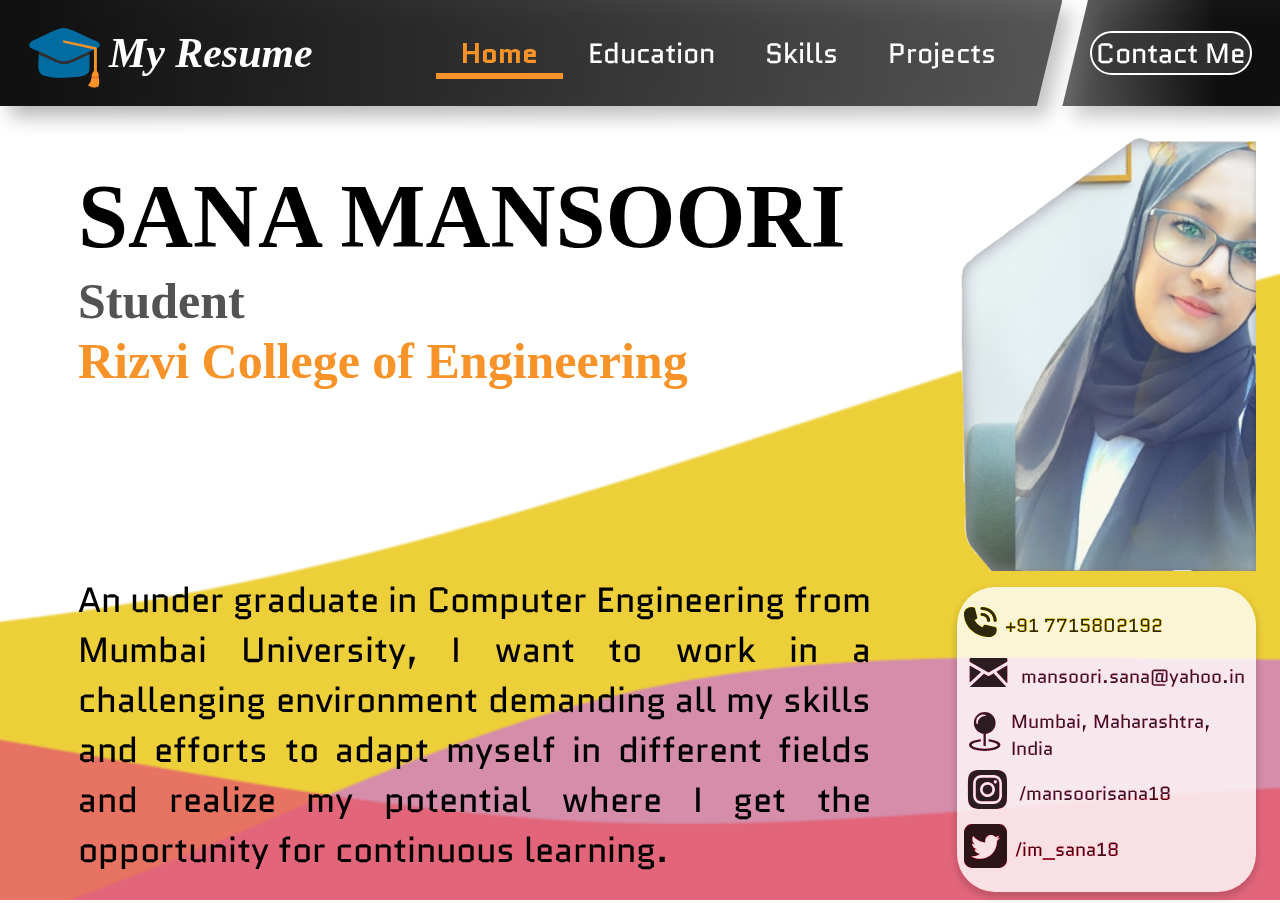
<file: index.html>
<!DOCTYPE html>
<html lang="en">
<head>
    <meta charset="UTF-8">
    <meta name="viewport" content="width=device-width, initial-scale=1.0">
    <title>My Resume</title>
    <link href="https://fonts.googleapis.com/css2?family=Quantico&display=swap" rel="stylesheet">
    <link rel="stylesheet" href="./css/css1.css">
</head>
<body>
    <header>
        <div class="nav-wrap">
            <div class="navbar">
                <div class="logo">
                    <img src="./images/Logo.svg" alt="">
                    <h1>My Resume</h1>
                </div>
                <nav>
                    <ul>
                        <li><a href="index.html" class="current">Home</a></li>
                        <li><a href="education.html">Education</a></li>
                        <li><a href="skills.html">Skills</a></li>
                        <li><a href="projects.html">Projects</a></li>
                    </ul>
                </nav>
            </div>
        </div>
        <div class="contact-wrap">
            <div class="contact-me">
                <p>Contact Me</p>
                <img class="ham-burger" src="./images/menu icon.png" alt="">
            </div>
        </div>        
    </header>
    <main>
        <nav>
            <ul class="">
                <li><a href="index.html" class="current">Home</a></li>
                <li><a href="education.html">Education</a></li>
                <li><a href="skills.html">Skills</a></li>
                <li><a href="projects.html">Projects</a></li>
            </ul>
        </nav>
        <div class="name">
            <h1>SANA MANSOORI</h1>
            <h3>Student</h3>
            <h2>Rizvi College of Engineering</h2>
        </div>
        <div class="pic">
            <img src="./images/Profile Pic.png" alt="My image">
        </div>
        <div class="about">
            <p>An under graduate in Computer Engineering from Mumbai University, I want to work in a challenging environment demanding all my skills and efforts to adapt myself in different fields and realize my potential where I get the opportunity for continuous learning.</p>
        </div>
        <div class="contact">
            <table>
                <tr>
                    <td><img src="./images/Phone.svg" alt=""></td>
                    <td>+91 7715802192</td>
                </tr>
                <tr>
                    <td><img src="./images/Mail.svg" alt=""></td>
                    <td>mansoori.sana@yahoo.in</td>
                </tr>
                <tr>
                    <td><img src="./images/Address.svg" alt=""></td>
                    <td>Mumbai, Maharashtra, India</td>
                </tr>
                <tr>
                    <td><img src="./images/Instagram.svg" alt=""></td>
                    <td>/mansoorisana18</td>
                </tr>
                <tr>
                    <td><img src="./images/Twitter.svg" alt=""></td>
                    <td>/im_sana18</td>
                </tr>
            </table>
        </div>
    </main> 
    <script src="./js/main.js"></script>
</body>
</html>
</file>
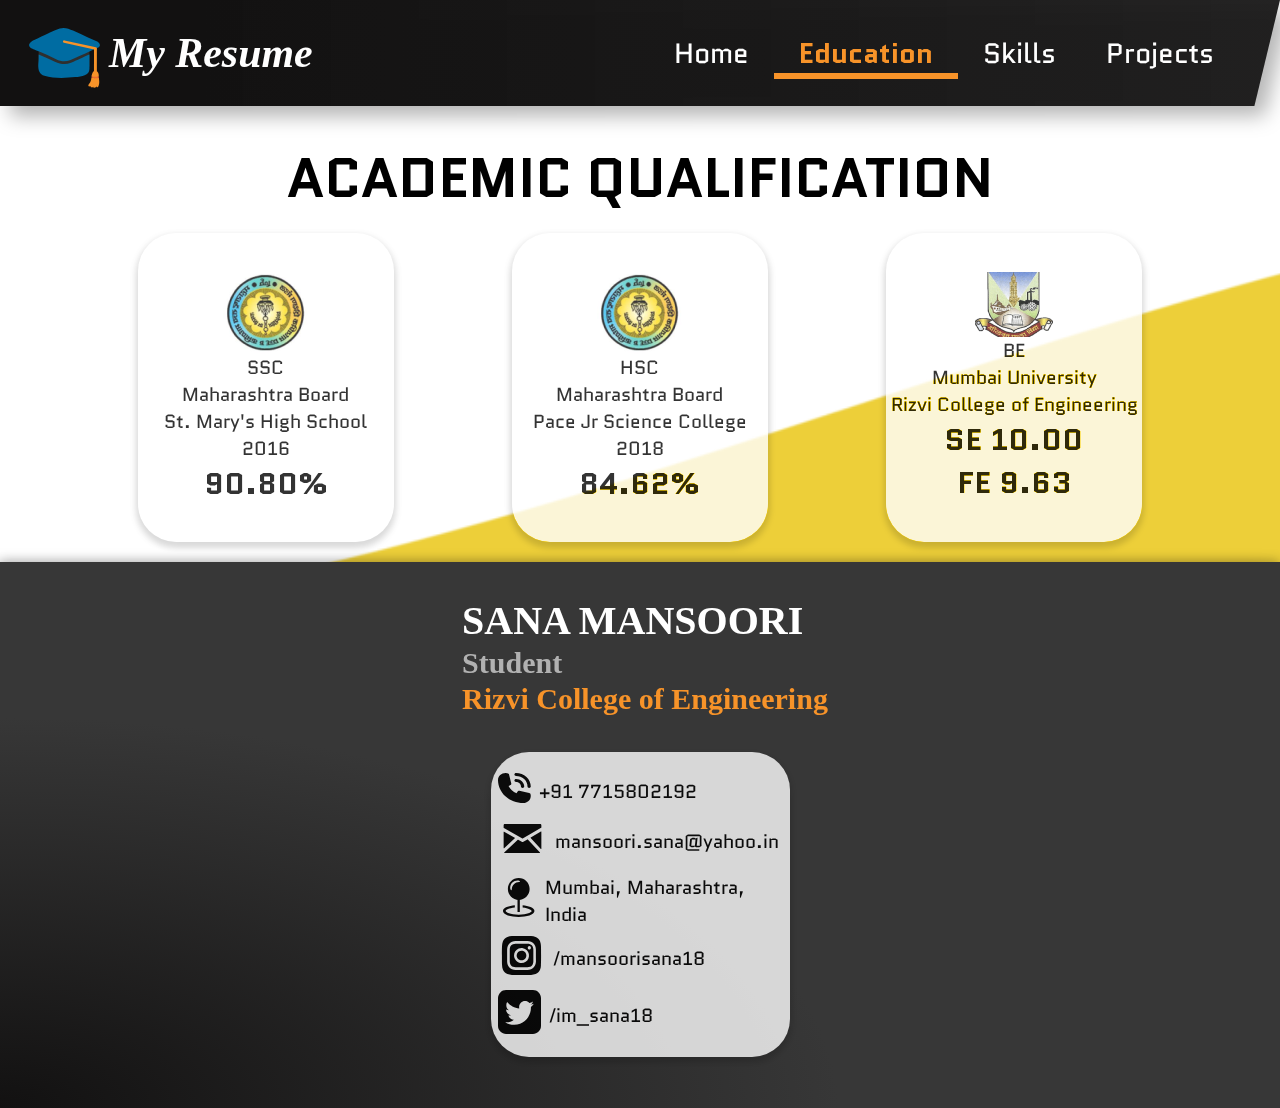
<file: education.html>
<!DOCTYPE html>
<html lang="en">
<head>
    <meta charset="UTF-8">
    <meta name="viewport" content="width=device-width, initial-scale=1.0">
    <title>Education</title>
    <link href="https://fonts.googleapis.com/css2?family=Quantico&display=swap" rel="stylesheet">
    <link rel="stylesheet" href="./css/css2.css">
</head>
<body>
    <header>
        <div class="nav-wrap">
            <div class="navbar">
                <div class="logo">
                    <img src="./images/Logo.svg" alt="">
                    <h1>My Resume</h1>
                </div>
                <div class="nav">
                    <nav>
                        <ul>
                            <li><a href="index.html">Home</a></li>
                            <li><a href="education.html" class="current">Education</a></li>
                            <li><a href="skills.html">Skills</a></li>
                            <li><a href="projects.html">Projects</a></li>
                        </ul>
                    </nav>
                </div>                    
            </div>
        </div>
        <div class="contact-wrap">
           <div class="contact-me">
                <img class="ham-burger" src="./images/menu icon.png" alt="">
            </div>
        </div>
    </header>  
    <main>
        <nav>
            <ul class="">
                <li><a href="index.html">Home</a></li>
                <li><a href="education.html" class="current">Education</a></li>
                <li><a href="skills.html">Skills</a></li>
                <li><a href="projects.html">Projects</a></li>
            </ul>
        </nav>
        <div class="wrapper">
            <div class="heading">
                <p>ACADEMIC QUALIFICATION</p>
            </div>
            <div class="academic-cards">
                <div class="card-zoom">
                    <img src="./images/maharashtra-board-logo 1.png" alt="SSC Logo">
                    <p>SSC</p>
                    <p>Maharashtra Board</p>
                    <p>St. Mary's High School</p>
                    <p>2016</p>
                    <h6>90.80%<h6>
                </div>
                <div class="card-zoom">
                    <img src="./images/maharashtra-board-logo 1.png" alt="HSC Logo">
                    <p>HSC</p>
                    <p>Maharashtra Board</p>
                    <p>Pace Jr Science College</p>
                    <p>2018</p>
                    <h6>84.62%</h6>
                </div>
                <div class="card-zoom">
                    <img src="./images/1481518208mu_logo 1.png" alt="MU Logo">
                    <p>BE</p>
                    <p>Mumbai University</p>
                    <p>Rizvi College of Engineering</p>
                    <h6>SE 10.00</h6>
                    <h6>FE 9.63</h6>
                </div>
            </div>
        </div>
        <div class="side-bar-wrap">
            <div class="side-bar">
                <div class="name">
                    <h1>SANA MANSOORI</h1>
                    <h3>Student</h3>
                    <h2>Rizvi College of Engineering</h2>
                </div>
                <div class="contact">
                    <table>
                        <tr>
                            <td><img src="./images/Phone.svg" alt=""></td>
                            <td>+91 7715802192</td>
                        </tr>
                        <tr>
                            <td><img src="./images/Mail.svg" alt=""></td>
                            <td>mansoori.sana@yahoo.in</td>
                        </tr>
                        <tr>
                            <td><img src="./images/Address.svg" alt=""></td>
                            <td>Mumbai, Maharashtra, India</td>
                        </tr>
                        <tr>
                            <td><img src="./images/Instagram.svg" alt=""></td>
                            <td>/mansoorisana18</td>
                        </tr>
                        <tr>
                            <td><img src="./images/Twitter.svg" alt=""></td>
                            <td>/im_sana18</td>
                        </tr>
                    </table>
                </div>
            </div>
        </div>
    </main>
    <script src="./js/main.js"></script> 
</body>
</html>
</file>
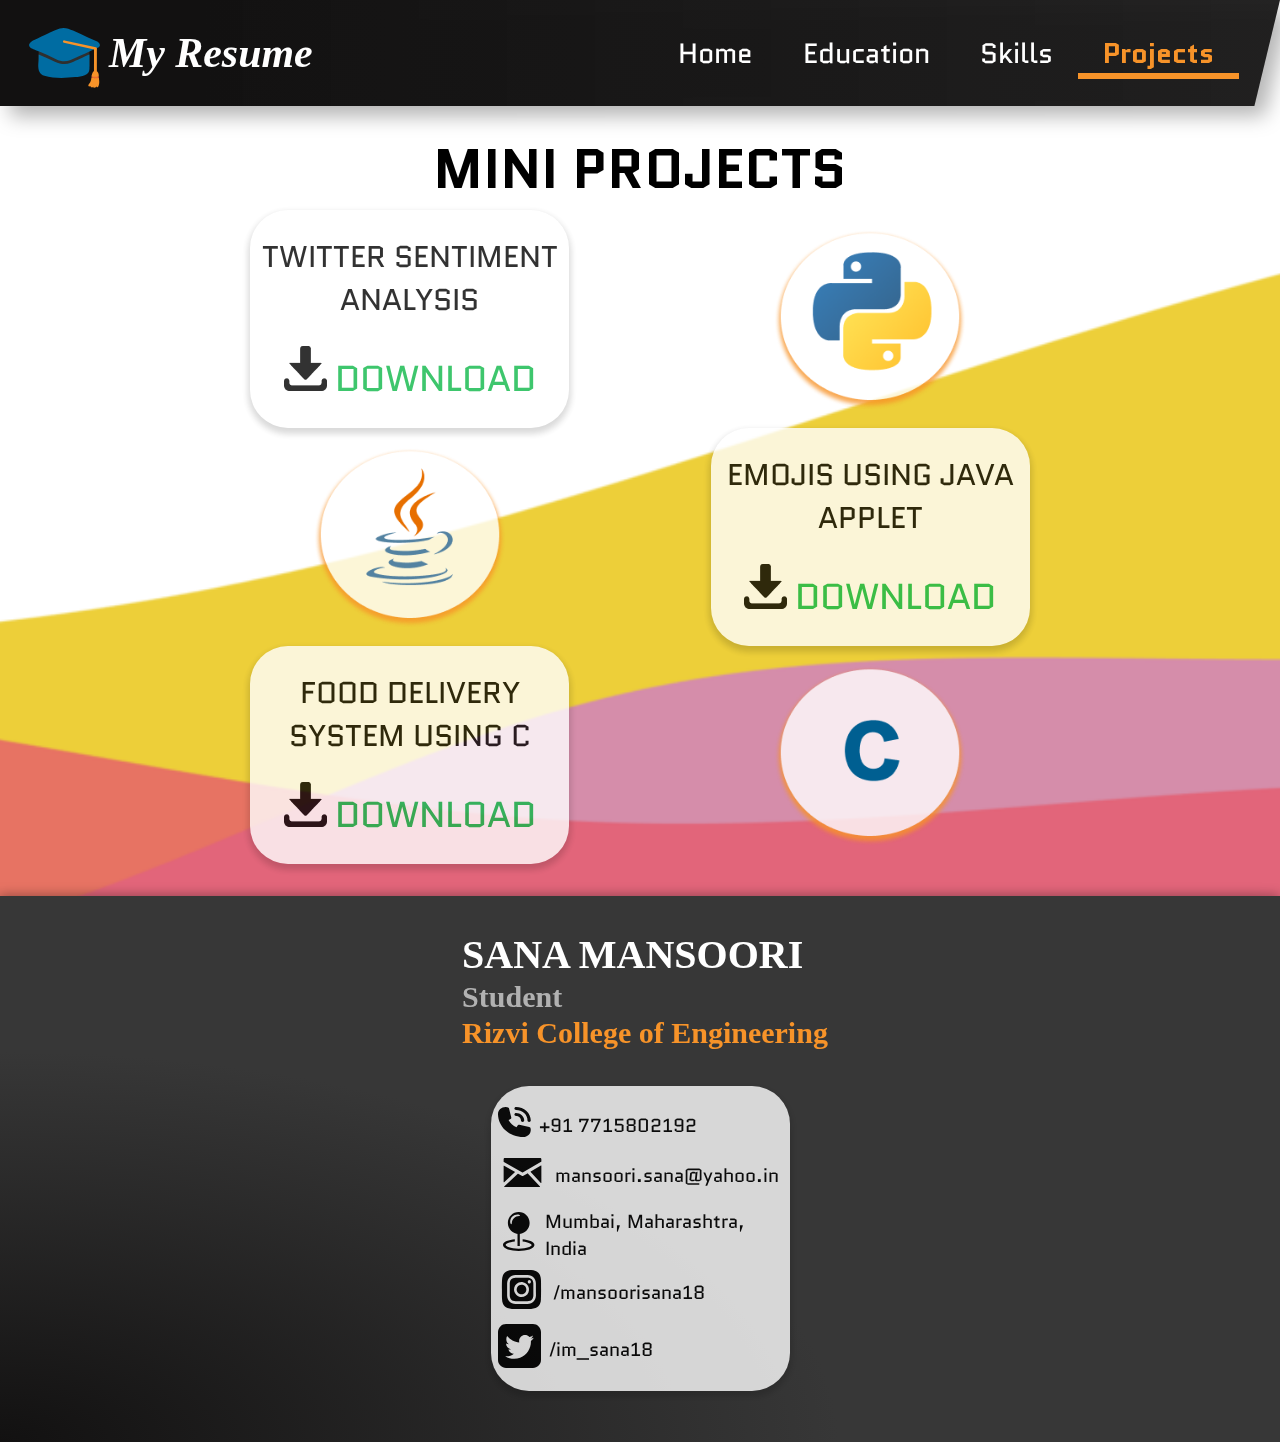
<file: projects.html>
<!DOCTYPE html>
<html lang="en">
<head>
    <meta charset="UTF-8">
    <meta name="viewport" content="width=device-width, initial-scale=1.0">
    <title>Projects</title>
    <link href="https://fonts.googleapis.com/css2?family=Quantico&display=swap" rel="stylesheet">
    <link rel="stylesheet" href="./css/css2.css">
</head>
<body>
    <header>
        <div class="nav-wrap">
            <div class="navbar">
                <div class="logo">
                    <img src="./images/Logo.svg" alt="">
                    <h1>My Resume</h1>
                </div>
                <div class="nav">
                    <nav>
                        <ul>
                            <li><a href="index.html">Home</a></li>
                            <li><a href="education.html">Education</a></li>
                            <li><a href="skills.html">Skills</a></li>
                            <li><a href="projects.html" class="current">Projects</a></li>
                        </ul>
                    </nav>
                </div>                    
            </div>
        </div>
        <div class="contact-wrap">
            <div class="contact-me">
                <img class="ham-burger" src="./images/menu icon.png" alt="">
            </div>
        </div>
    </header>  
    <main>
        <nav>
            <ul class="">
                <li><a href="index.html">Home</a></li>
                <li><a href="education.html">Education</a></li>
                <li><a href="skills.html">Skills</a></li>
                <li><a href="projects.html" class="current">Projects</a></li>
            </ul>
        </nav>
        <div class="pro-wrap">
            <div class="heading pro-heading">
                <p>MINI PROJECTS</p>
            </div>
            <div class="mini">
            <table>
                <tr class="twitter">    
                    <td class="pro-card">
                        <p>TWITTER SENTIMENT ANALYSIS</p>
                        <div class="download">
                            <img src="./images/Download.png" alt="Download icon">
                            <a href="https://github.com/mansoorisana18/Twitter-Sentiment-Analysis-Python.git" target="_blank">DOWNLOAD</a>
                        </div>
                    </td>
                    <td>
                        <img class="pro-logo" src="./images/Python.png" alt="Python Logo">
                    </td>
                </tr>
                <tr class="emojis">
                    <td>
                        <img class="pro-logo" src="./images/Java.png" alt="Java Logo">
                    </td>
                    <td class="pro-card">
                        <p>EMOJIS USING JAVA APPLET</p>
                        <div class="download">
                            <img src="./images/Download.png" alt="Download icon">
                            <a href="https://github.com/mansoorisana18/Emojis-using-Applet-Java.git" target="_blank">DOWNLOAD</a>
                        </div>
                    </td>
                </tr>
                <tr class="food">
                    <td class="pro-card">
                        <p>FOOD DELIVERY SYSTEM USING C</p>
                        <div class="download">
                            <img src="./images/Download.png" alt="Download icon">
                            <a href="https://github.com/mansoorisana18/Food-Delivery-System-C.git" target="_blank">DOWNLOAD</a>
                        </div>
                    </td>
                    <td>
                        <img class="pro-logo" src="./images/C.png" alt="C Logo">
                    </td>
                </tr>
            </table> 
            </div>    
        </div>                     
        <div class="side-bar-wrap pro-side-wrap">
            <div class="side-bar">
                <div class="name">
                    <h1>SANA MANSOORI</h1>
                    <h3>Student</h3>
                    <h2>Rizvi College of Engineering</h2>
                </div>
                <div class="contact">
                    <table>
                        <tr>
                            <td><img src="./images/Phone.svg" alt=""></td>
                            <td>+91 7715802192</td>
                        </tr>
                        <tr>
                            <td><img src="./images/Mail.svg" alt=""></td>
                            <td>mansoori.sana@yahoo.in</td>
                        </tr>
                        <tr>
                            <td><img src="./images/Address.svg" alt=""></td>
                            <td>Mumbai, Maharashtra, India</td>
                        </tr>
                        <tr>
                            <td><img src="./images/Instagram.svg" alt=""></td>
                            <td>/mansoorisana18</td>
                        </tr>
                        <tr>
                            <td><img src="./images/Twitter.svg" alt=""></td>
                            <td>/im_sana18</td>
                        </tr>
                    </table>
                </div>
            </div>
        </div>
    </main>
    <script src="./js/main.js"></script> 
</body>
</html>
</file>
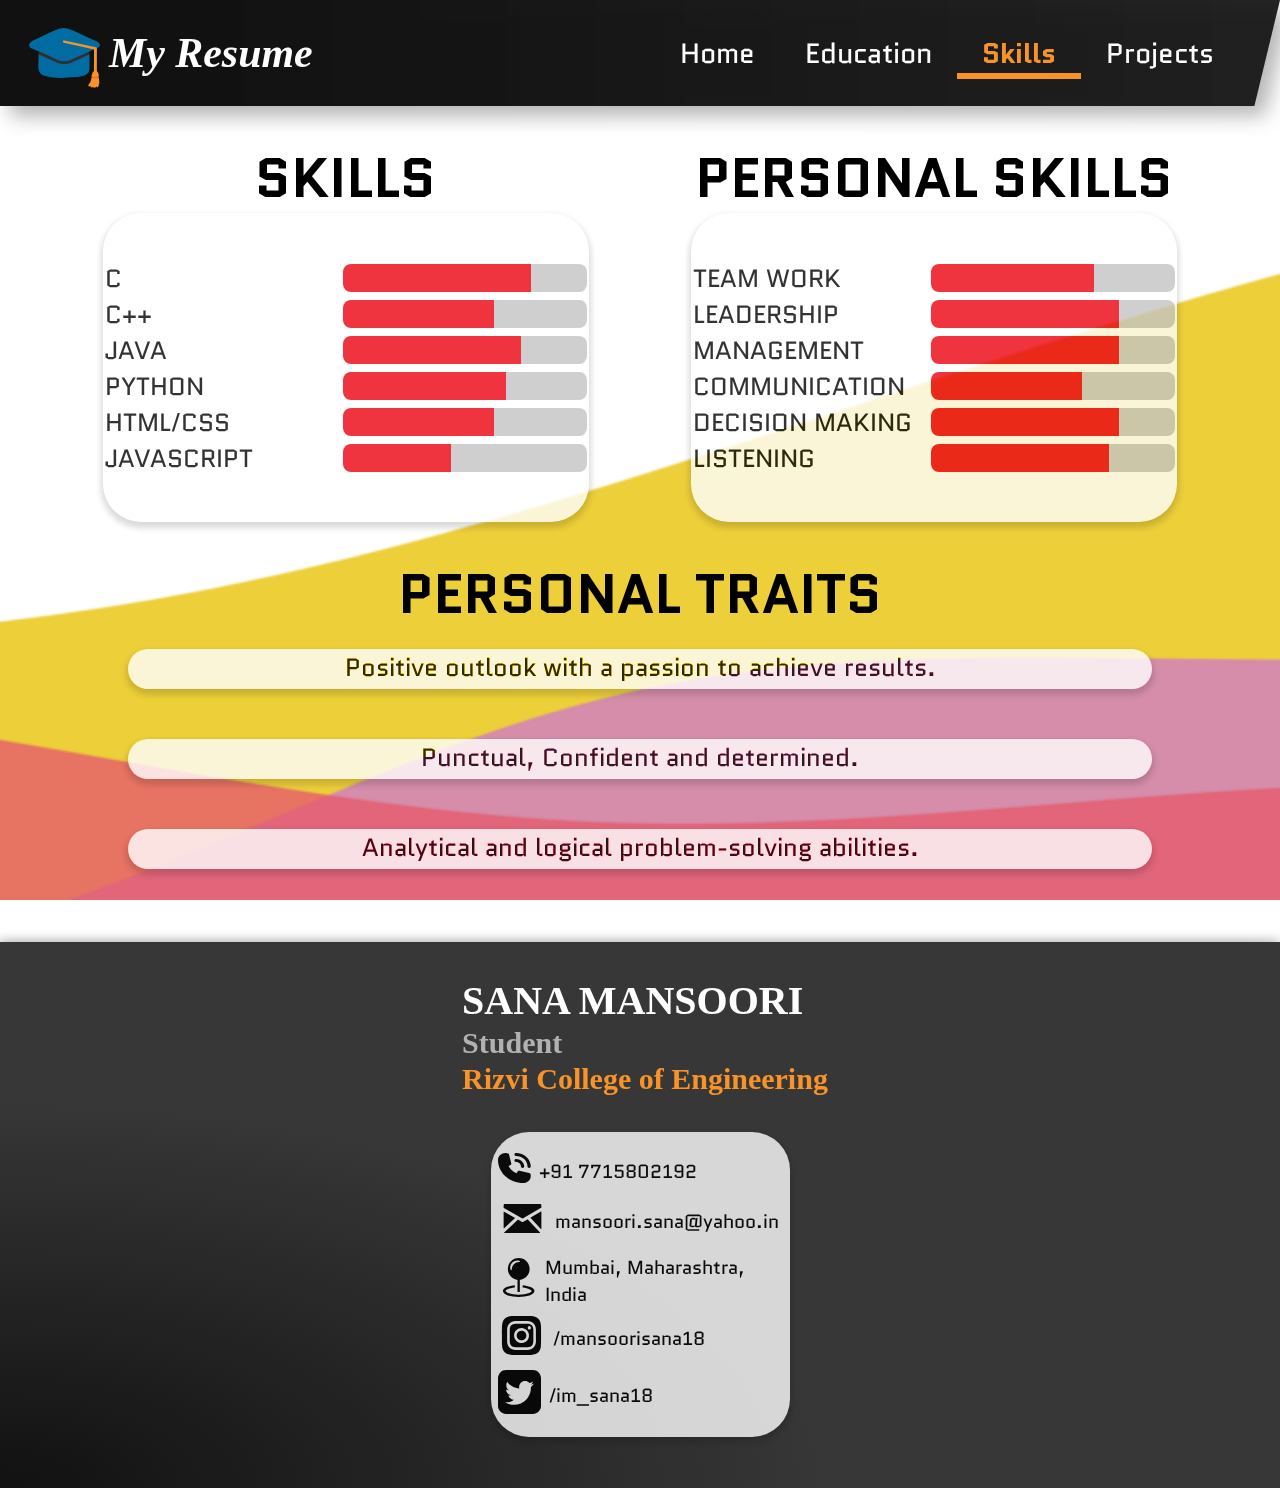
<file: skills.html>
<!DOCTYPE html>
<html lang="en">
<head>
    <meta charset="UTF-8">
    <meta name="viewport" content="width=device-width, initial-scale=1.0">
    <title>Skills</title>
    <link href="https://fonts.googleapis.com/css2?family=Quantico&display=swap" rel="stylesheet">
    <link rel="stylesheet" href="./css/css2.css">
</head>
<body>
    <header>
        <div class="nav-wrap">
            <div class="navbar">
                <div class="logo">
                    <img src="./images/Logo.svg" alt="">
                    <h1>My Resume</h1>
                </div>
                <div class="nav">
                    <nav>
                        <ul>
                            <li><a href="index.html">Home</a></li>
                            <li><a href="education.html">Education</a></li>
                            <li><a href="skills.html" class="current">Skills</a></li>
                            <li><a href="projects.html">Projects</a></li>
                        </ul>
                    </nav>
                </div>                    
            </div>
        </div>
        <div class="contact-wrap">
            <div class="contact-me">
                <img class="ham-burger" src="./images/menu icon.png" alt="">
            </div>
        </div>
    </header>  
    <main>
        <nav>
            <ul class="">
                <li><a href="index.html">Home</a></li>
                <li><a href="education.html">Education</a></li>
                <li><a href="skills.html" class="current">Skills</a></li>
                <li><a href="projects.html">Projects</a></li>
            </ul>
        </nav>
        <div class="wrapper">
            <div class="skills"> 
                <div class="skill-card">
                    <div class="heading">
                        <p>SKILLS</p>
                    </div>
                    <table>
                        <tr>
                            <td>C</td>
                            <td class="bar c"></td>
                        </tr>
                        <tr>
                            <td>C++</td>
                            <td class="bar cp"></td>
                        </tr>
                        <tr>
                            <td>JAVA</td>
                            <td class="bar java"></td>
                        </tr>
                        <tr>
                            <td>PYTHON</td>
                            <td class="bar py"></td>
                        </tr>
                        <tr>
                            <td>HTML/CSS</td>
                            <td class="bar h"></td>
                        </tr>
                        <tr>
                            <td>JAVASCRIPT</td>
                            <td class="bar j"></td>
                        </tr>
                    </table>
                </div>
                <div class="p-skill-card">
                    <div class="heading">
                        <p>PERSONAL SKILLS</p>
                    </div>
                    <table>
                        <tr>
                            <td>TEAM WORK</td>
                            <td class="bar py"></td>
                        </tr>
                        <tr>
                            <td>LEADERSHIP</td>
                            <td class="bar c" ></td>
                        </tr>
                        <tr>
                            <td>MANAGEMENT</td>
                            <td class="bar c"></td>
                        </tr>
                        <tr> 
                            <td>COMMUNICATION</td>
                            <td class="bar cp"></td>
                        </tr>
                        <tr>
                            <td>DECISION MAKING</td>
                            <td class="bar c"></td>
                        </tr>
                        <tr>
                            <td>LISTENING</td>
                            <td class="bar java"></td>
                        </tr>
                    </table>
                </div>
            </div>
            <div class="traits">
                <div class="heading">
                    <p class="personal">PERSONAL TRAITS</p>
                </div>
                <div class="bullets">
                    <p>Positive outlook with a passion to achieve results.</p>
                    <p>Punctual, Confident and determined.</p>
                    <p>Analytical and logical problem-solving abilities.</p>
                </div>
            </div>
        </div>
        <div class="side-bar-wrap sidebar-skills">
            <div class="side-bar">
                <div class="name">
                    <h1>SANA MANSOORI</h1>
                    <h3>Student</h3>
                    <h2>Rizvi College of Engineering</h2>
                </div>
                <div class="contact">
                    <table>
                        <tr>
                            <td><img src="./images/Phone.svg" alt=""></td>
                            <td>+91 7715802192</td>
                        </tr>
                        <tr>
                            <td><img src="./images/Mail.svg" alt=""></td>
                            <td>mansoori.sana@yahoo.in</td>
                        </tr>
                        <tr>
                            <td><img src="./images/Address.svg" alt=""></td>
                            <td>Mumbai, Maharashtra, India</td>
                        </tr>
                        <tr>
                            <td><img src="./images/Instagram.svg" alt=""></td>
                            <td>/mansoorisana18</td>
                        </tr>
                        <tr>
                            <td><img src="./images/Twitter.svg" alt=""></td>
                            <td>/im_sana18</td>
                        </tr>
                    </table>
                </div>
            </div>
        </div>
    </main> 
    <script src="./js/main.js"></script>
</body>
</html>
</file>
<file: css/css1.css>
* {
    margin: 0px;
    box-sizing: border-box;
    padding: 0px;
}
@keyframes moveright {
    from{opacity: 0; transform: translateX(-100px);}
    to{opacity: 1; transform: translateX(0);}
}
@keyframes moveleft {
    from{opacity: 0; transform: translateX(100px);}
    to{opacity: 1; transform: translateX(0);}
}
@keyframes rotatein {
    from{opacity: 0; transform: rotateY(360deg);}
    to{opacity: 1; transform: rotateY(0);}
}
header {
    display: flex;
    justify-content: space-between;    
}
.navbar {
    display: flex;
    align-items: center;
    justify-content: space-between;
    width: 83vw;
    background: radial-gradient(102.37% 18524.6% at -0.9% 49.4%, #121111 4.1%, rgba(55, 55, 55, 0.78) 100%);
    clip-path: polygon(0 0, 83vw 0%, 81vw 100%, 0% 100%);      
    height: 106px;
}
.nav-wrap {
    max-width: 83vw;
    filter: drop-shadow(10px 10px 10px rgba(0, 0, 0, 0.3));
    animation: moveright 900ms;
}
.logo {
    display: flex;
    align-items: center;
    margin-left: 29px;
}
header h1 {
    font-family: Playfair Display;
    font-style: italic;
    font-weight: bold;
    font-size: 41.9px;
    line-height: 56px;
    color: #FFFFFF;
    margin-left: 9px;
}
nav ul {
    display: flex;
    margin-right: 41px;
    justify-content: space-around;
    list-style-type: none;  
}
nav li a{
    padding: 0px 25px;  
    font-family: Quantico;
    font-style: normal;
    font-weight: normal;
    font-size: 28px;
    line-height: 40px;
    color: #FFFFFF;
    text-decoration: none; 
}
nav li a:hover {
    cursor: pointer;
    color: #F79329;   
}
nav li .current {
    font-weight: bold;
    color: #F79329;    
    border-bottom: 6px solid #F79329;
}
.ham-burger {
    display: none;
    width: 46px;
}
.contact-me {
    display: flex;
    justify-content: center;
    align-items: center;
    width: 17vw;
    height: 106px;
    background: radial-gradient(96.71% 1428.53% at 100% 49.4%, rgba(0, 0, 0, 0.92) 29.56%, rgba(55, 55, 55, 0.77) 100%);
    clip-path: polygon(2vw 0, 100% 0, 100% 100%,0 100%);
}
.contact-wrap {
    width: 17vw;
    align-self: flex-end;
    filter: drop-shadow(10px 10px 10px rgba(0, 0, 0, 0.3));
    animation: moveleft 900ms;
}    
.contact-me p {
    font-family: Quantico;
    font-style: normal;
    font-weight: normal;
    font-size: 28px;
    line-height: 40px;
    padding: 0vh 0.3vw;
    text-align: center;
    color: #FFFFFF;
    background: rgba(55, 55, 55, 0.78);
    mix-blend-mode: luminosity;
    border: 2px solid #FFFFFF;
    border-radius: 2rem;
}

/*BODY*/    
body {
    background: url(../images/Background.png) no-repeat center fixed;
    background-size: cover;
    width: 100vw;
    height: 100vh;
    overflow-x: hidden;
}
main nav {
    display: none;
}
main {
    max-height: calc(100vh - 11.39vh);
    max-width: 100vw;
    display: grid;
    grid-template-columns: 5fr 1fr;
    grid-template-rows: 1fr 1fr;
}
.pic img{
    margin-right: 1.5rem;
    margin-top: 32px;
    width: 299px;
    animation: rotatein 2.5s;
}
.name h1 {
    font-family: Tahoma;
    font-style: normal;
    font-weight: bold;
    font-size: 90px;
    line-height: 109px;
    color: #000000;
    margin-top: 56px;
    margin-left: 78px;
}
.name h3 {
    font-family: Tahoma;
    font-style: normal;
    font-weight: bold;
    font-size: 50px;
    line-height: 60px;
    color: #535353;
    margin-left: 78px;
}
.name h2 {
    font-family: Tahoma;
    font-style: normal;
    font-weight: bold;
    font-size: 50px;
    line-height: 60px;
    color: #F79329;
    margin-left: 78px;
}
.name {
    animation: moveright 1500ms;
}
.about p {
    font-family: Quantico;
    font-style: normal;
    font-weight: normal;
    font-size: 35px;
    line-height: 50px;
    color: #000000;
    text-align: justify;
    margin-left: 78px;
    margin-right: 86px;
    animation: moveright 1500ms;
}
.contact {
    background: #FFFFFF;
    mix-blend-mode: luminosity;
    opacity: 0.8;
    box-shadow: 0px 4px 6px 2px rgba(0, 0, 0, 0.19);
    border-radius: 38px;
    width: 299px;
    margin: auto 0px;
    height: 305px;
    transition-timing-function: ease-in-out;
    transition-delay: 100ms;
    transition-duration: 500ms;
    animation: rotatein 3s;
}
.contact:hover {
    transform: scale(1.2,1.2);
    transform: matrix(1.15,0,0,1.12,-9,-20);
    box-shadow: 0px 4px 6px 10px rgba(0, 0, 0, 0.25);
}
.contact td {
    font-family: Quantico;
    font-style: normal;
    font-weight: normal;
    font-size: 19px;
    line-height: 27px;
    color: #000000;
    padding: 0px 3px;
}
table tbody {
    height: 305px;
    display: flex;
    flex-direction: column;
    justify-content: center;
}

@media (max-width: 1140px) {
    .nav-wrap, nav {
        max-width: 100vw;
    }
    body{
        overflow-x: hidden;
    }
    .contact-wrap{
        display: none;
    }
    .navbar {
        width: 100vw;
        clip-path: polygon(0 0, 100vw 0%, 98vw 100%, 0% 100%);
    }
    main nav {
        display: none;
    }
}
@media (max-width: 945px)
{
    .contact-me p{
        display: none;
    }
    main nav ul {
        display: none;
    }
    .nav-wrap {
        max-width: 83vw;    
    }
    .navbar nav {
        display: none;
    }
    main nav {
        display: block;
    }
    .navbar {
        width: 83vw;
        clip-path: polygon(0 0, 83vw 0%, 81vw 100%, 0% 100%);
        position: absolute;
        
    }
    body {
        overflow-x: hidden;
    }
    main nav ul.show-menu {
        display: flex;
        flex-direction: column;
        justify-content: space-evenly;
        align-items: center;
        font-size: 28px;
        line-height: 40px;
        background-color: white;
        text-decoration: none; 
        position: absolute;
        right: 0px;
        width: 98vw;
        height: 226px;
        margin: 0px;
    }
    main nav ul.show-menu li {
        align-self: center;
        text-align: center;
        background: radial-gradient(100% 2244.95% at 0% 61.9%, #121212 0%, #555555 100%);
       
        width: 96vw;
        margin: 0px 5px 0px;
    }
    main nav ul.show-menu li a:hover {
        cursor: pointer;
        color: #F79329;       
    }
    main nav ul.show-menu li a {
        display: block;
    }
    main nav ul.show-menu li .current {
        font-weight: bold;
        color: #F79329; 
        border-bottom: none;
        box-shadow: 4px 4px 4px #F79329;     
    }
    .contact-wrap {
        display: inline;
    }
    .ham-burger {
        display: inline;
        cursor: pointer;
        margin-top: 0px;
        margin-left: 2.5rem;
        margin-right: 2.5rem;
    }
    main {
        display: flex;
        flex-direction: column;
        justify-content: start;
        align-items: center;
        height: calc(100vh - 106px);
        width: 100vw;
    }
    .name h1 {
        font-size: 51px;
        line-height: 59px;
        margin-left: 43px;
    }
    .name h3 {
        font-size: 41px;
        line-height: 49px;
        margin-left: 43px;
    }
    .name h2 {
        font-size: 37px;
        line-height: 38px;
        margin-left: 43px;
    }
    .pic img {
        width: 202px;
    }
    .about {
        font-size: 32px;
        line-height: 36px;
        padding-top: 20px;
    }
    .contact {
        margin-top: 2rem;
    }   
}
</file>
<file: css/css2.css>
* {
    margin: 0px;
    box-sizing: border-box;
    padding: 0px;
}
@keyframes moveright {
    from{opacity: 0; transform: translateX(-100px);}
    to{opacity: 1; transform: translateX(0);}
}
@keyframes moveleft {
    from{opacity: 0; transform: translateX(100px);}
    to{opacity: 1; transform: translateX(0);}
}
@keyframes rotatein {
    from{opacity: 0; transform: rotateY(360deg);}
    to{opacity: 1; transform: rotateY(0);}
}
@keyframes dropin {
    from{ opacity: 0; transform: translateY(-500px);}
    to{ opacity: 1; transform: translateY(0);}
}
@keyframes dropup{
    from{ opacity: 0; transform: translateY(500px);}
    to{ opacity: 1; transform: translateY(0);}
}
@keyframes slideright {
    from{opacity: 0; transform: translateX(-500px);}
    to{opacity: 1; transform: translateX(0);}
}
@keyframes slideleft{
    from{ opacity: 0; transform: translateX(500px);}
    to{ opacity: 1; transform: translateX(0);}
}
header {
    display: flex;
    justify-content: space-between;    
    height: 106px;
}
.navbar {
    display: flex;
    align-items: center;
    justify-content: space-between;
    width: 83vw;
    background: radial-gradient(401.4% 30677.3% at -0.9% 49.4%, #121111 4.1%, rgba(55, 55, 55, 0.78) 100%);
    clip-path: polygon(0 0, 83vw 0%, 81vw 100%, 0% 100%);   
    height: 106px;
}
.nav-wrap {
    max-width: 83vw;
    filter: drop-shadow(10px 10px 10px rgba(0, 0, 0, 0.3));
    animation: moveright 900ms;
}
.logo {
    display: flex;
    align-items: center;
    margin-left: 29px;
}

header h1 {
    font-family: Playfair Display;
    font-style: italic;
    font-weight: bold;
    font-size: 41.9px;
    line-height: 56px;
    color: #FFFFFF;
    margin-left: 9px;
}
.nav ul {
    display: flex;
    margin-right: 41px;
    justify-content: space-around;
    list-style-type: none;  
}
.nav li a{
    padding: 0px 25px;  
    font-family: Quantico;
    font-style: normal;
    font-weight: normal;
    font-size: 28px;
    line-height: 40px;
    color: #FFFFFF;
    text-decoration: none; 
}
.nav li a:hover {
    cursor: pointer;
    color: #F79329;   
}
nav li .current {
    font-weight: bold;
    color: #F79329;    
    border-bottom: 6px solid #F79329;
}
.contact-me {
    width: 17vw;
    height: 106px;
    background: radial-gradient(251.58% 1238.68% at 92.01% 154.25%, rgba(0, 0, 0, 0.92) 74.53%, rgba(55, 55, 55, 0.77) 99.95%);
    clip-path: polygon(2vw 0, 100% 0, 100% 100%, 0 100%);
}
.contact-wrap {
    width: 17vw;
    align-self: flex-end;
    filter: drop-shadow(10px 10px 10px rgba(0, 0, 0, 0.3));
    animation: moveleft 900ms;
}    
.ham-burger {
    display: none;
    width: 46px;
}

/*BODY*/    
body {
    background: url(../images/Background.png) no-repeat center fixed;
    background-size: cover;
    width: 100vw;
    height: 100vh;
    overflow-x: hidden;
}
main nav {
    display: none;
}
main {
    display: flex;
    justify-content: space-between;
    align-items: center;
    height: calc(100vh - 106px);
}
.side-bar {
    height: calc(100vh - 106px);
    width: 17vw;
    display: flex;
    flex-direction: column;
    align-items: center;
    justify-content: stretch;

    background: radial-gradient(106.4% 106.4% at 69.24% -3.66%, #000000 50.03%, rgba(47, 47, 47, 0.83) 100%);
    clip-path: polygon(100%, 100% 100%, 100% 100%, 0 100%);   
    animation: moveleft 900ms;

}
.side-bar-wrap {
    align-self: right;
    filter: drop-shadow(-10px 10px 10px rgba(24, 23, 23, 0.25));
    height: calc(100vh - 106px);
}
.name h1 {
    font-size: 40px;
    line-height: 48px;
    color: white;
    margin-top: 150px;
}
.name h3 {
    font-size: 30px;
    line-height: 36px;
    color: #B1B1B1;

}
.name h2 {
    font-size: 30px;
    line-height: 36px;   
    color: #F79329;
}
.name {
    font-family: Tahoma;
    font-style: normal;
    font-weight: bold;
    margin-top: 30px;
    padding: 0 0 0 10px;
    animation: moveleft 2s;
}
.contact {
    background: #FFFFFF;
    mix-blend-mode: luminosity;
    opacity: 0.8;
    box-shadow: 0px 4px 6px 2px rgba(0, 0, 0, 0.19);
    border-radius: 38px;
    width: 299px;
    margin: 30px 0px 92px 0px;
    height: 305px;
    transition-timing-function: ease-in-out;
    transition-delay: 100ms;
    animation: rotatein 3s;
}
.contact td {
    font-family: Quantico;
    font-style: normal;
    font-weight: normal;
    font-size: 19px;
    line-height: 27px;
    color: #000000;
    padding: 0px 3px;
}
table tbody {
    height: 305px;
    display: flex;
    flex-direction: column;
    justify-content: center;
}

/*Education*/
.wrapper {
    display: flex;
    flex-direction: column;
    justify-content: safe;
    width: 83vw;
    height: calc(100vh - 106px);
}
.heading {
    font-family: Quantico;
    font-style: normal;
    font-weight: bold;
    font-size: 55px;
    line-height: 69px;
    color: #000000;
    text-align: center;
    animation: dropin 3s;
    margin-top: 200px;
}
.academic-cards {
    display: flex;
    justify-content: space-evenly;
    align-items: center;
    text-align: center;
    margin-top: 50px;    
}
.card-zoom {
    background: #FFFFFF;
    mix-blend-mode: luminosity;
    opacity: 0.8;
    box-shadow: 0px 4px 6px 2px rgba(0, 0, 0, 0.19);
    border-radius: 38px;
    width: 256.4px;
    height: 309px;
    display: flex;
    flex-direction: column;
    justify-content: center;
    align-items: center;
    padding: 20px auto;
    transition-timing-function: ease-in-out;
    transition-delay: 100ms;
    transition-duration: 500ms;
    animation: dropup 3s;
}
.academic-cards p {
    font-family: Quantico;
    font-style: normal;
    font-weight: normal;
    font-size: 19px;
    line-height: 27px;
    color: #000000;
}
h6 {
    font-weight: bold;
    font-size: 30px;
    line-height: 43px;
    font-family: Quantico;
    font-style: normal;
    color: #000000;
}
.card-zoom:hover {
    transform: scale(1.2,1.2);
    transform: matrix(1.15,0,0,1.15,-9,-20);
    box-shadow: 0px 4px 6px 10px rgba(0, 0, 0, 0.25);
}

/*Skills*/

.skills {
    display: flex;
    justify-content: space-evenly;
    align-items: center;
    margin-top: -111px;
}
.skills table {
    width: 486px;
    height: 259px;
    background: #FFFFFF;
    mix-blend-mode: normal;
    opacity: 0.8;
    box-shadow: 0px 4px 6px 2px rgba(0, 0, 0, 0.19);
    border-radius: 38px;
    animation: slideright 3s;
}
.traits {
    margin-top: -123px;
}
.wrapper td {
    font-family: Quantico;
    font-style: normal;
    font-weight: normal;
    font-size: 25px;
    line-height: 36px;
    color: #000000;
    text-align: center ;
}
.bullets {
    display: flex;
    flex-direction: column;
    justify-content: space-between;
    align-items: center;
}
.bullets p {
    font-family: Quantico;
    font-style: normal;
    font-weight: normal;
    font-size: 25px;
    line-height: 36px;
    color: #000000;
    text-align: center;
    
    width: 80vw;
    height: 40px;
    background: #FFFFFF;
    mix-blend-mode: luminosity;
    opacity: 0.8;
    box-shadow: 0px 4px 6px 2px rgba(0, 0, 0, 0.19);
    border-radius: 38px;
    margin-top: 40px;
    animation: dropup 5s;
}
.bar {
    width: 244px;
    height: 28px;
    background: radial-gradient(96.52% 11872.31% at 3.48% 50%, #FA424D 0%, #C4C4C4 0.01%);
    border-radius: 8px;
    margin-left: 10px;
    animation: moveright 4s;
}
.wrapper table tr {
    display: flex;
    justify-content: space-between;
    align-items: center;
}
.c {
    background: radial-gradient(104.71% 12880.58% at -4.71% 50%, #eb0010 78.13%, #C4C4C4 78.14%);
}
.cp, .h {
    background: radial-gradient(100% 12300.83% at 0% 50%, #eb0010 61.98%, #C4C4C4 61.99%);
}
.java{
    background: linear-gradient(90deg, #eb0010 72.92%, #C4C4C4 72.93%);
}
.py {
    background: radial-gradient(104.1% 12804.96% at -4.1% 50%, #eb0010 68.24%, #C4C4C4 68.25%);
}
.j {
    background: radial-gradient(100% 12300.83% at 0% 50%, #eb0010 44.39%, #C4C4C4 44.4%);
}

/*Projects*/

.pro-wrap{
    display: flex;
    flex-direction: column;
    justify-content: center;
    height: calc(100vh - 106px);
    width: 83vw;
}
.pro-heading {
    margin-top:20px;
}
.pro-card {
    width: 360px;
    height: 220px;
    background: #FFFFFF;
    mix-blend-mode: normal;
    opacity: 0.8;
    box-shadow: 0px 4px 6px 2px rgba(0, 0, 0, 0.19);
    border-radius: 38px;
    font-family: Quantico;
    font-style: normal;
    font-weight: normal;
    font-size: 30px;
    line-height: 43px;
    text-align: center;
    color: #000000;
    display: flex;
    flex-direction: column;
    justify-content: space-evenly;
}
.mini table {
    width: 83vw;
    height: calc(100vh - 195px);
    display: flex;
    justify-content: space-evenly;
    align-items: center;
}
.mini tr{
    display: flex;
    justify-content: space-evenly;
    align-items: center;
    width: 83vw;
}
.mini td {
    width: 30%;
    text-align: center;
}
.pro-logo {
    height: 180px;
    margin-top: 7px;
}
.download a {
    color: #0FB949;
    text-decoration: none;
    cursor: pointer;
    font-size: 36px;
}
.twitter, .food {
    animation: slideright 4s ;
}
.emojis {
    animation: slideleft 4s;
}

@media (max-width: 1754px) {
    body {
        overflow-x: hidden;
    }
    .nav-wrap, nav {
        max-width: 100vw;
    }
    .contact-wrap{
        display: none;
    }
    .navbar {
        width: 100vw;
        clip-path: polygon(0 0, 100vw 0%, 98vw 100%, 0% 100%);
    }
    main nav {
        display: none;
    }
    main {
        display: flex;
        flex-direction: column;
        justify-content: space-between;
        align-items: center;
        height: calc(100vh - 106px);
        width: 100vw;
    }
    .wrapper {
        width: 100vw;
        display: flex;
        flex-direction: column;
        justify-content: safe;        
    }
    .heading {
        margin-top: 38px;
    }
    .academic-cards {
        margin: 20px 20px;
    }
    .card-zoom:hover {
        transform: matrix(1.05,0,0,1.05,-3,-15);
    }
    .side-bar {
        width: 100vw;
        height: 546px;       
        background: radial-gradient(67.41% 73.62% at 0% 100%, #121111 0%, #373737 97.14%);
        box-shadow: 0px -2px 10px rgba(0, 0, 0, 0.25); 
        animation: moveleft 900ms;
    }
    .side-bar-wrap {
        width: 100vw;
        height: 546px;        
    }
    .name h1{
        margin-top: 5px;
    }
    .contact {
        margin: 35px auto;
    }
    .sidebar-skills {
        position: absolute;
        margin-top: 836px;
    }
    .skills {
        margin-top: 0px;
    }
    .traits {
        margin-top: 0px;
    }
    .bullets p {
        margin-bottom: 30px;
        margin-top: 20px;
    }  
    .mini table {
        display: grid;
        grid-template-columns: 100%;
        grid-template-rows: 1fr 1fr 1fr;
    }
    .pro-card {
        width: 360px;
        height: 218px;
    }
    .twitter {
        margin-top: 360px;
    }
    .pro-side-wrap {
        position: absolute;
        margin-top: 790px;
    }
}

@media (max-width: 972px) {
    body {
        min-height: 100vh;
        overflow-x: hidden;
    }
    main nav ul, .contact-me p{
        display: none;
    }
    .nav-wrap {
        max-width: 83vw;
    }
    .navbar {
        max-width: 83vw;
        clip-path: polygon(0 0, 83vw 0%, 81vw 100%, 0% 100%);
    }
    .contact-wrap {
        display: inline;
    }
    .navbar nav {
        display: none;
    }
    main nav {
        display: block;
    }
    main nav ul.show-menu {
        display: flex;
        flex-direction: column;
        justify-content: space-evenly;
        align-items: center;
        font-size: 28px;
        line-height: 40px;
        background-color: white;
        text-decoration: none; 
        position: absolute;
        list-style-type: none;
        right: 0px;
        width: 98vw;
        height: 226px;
        margin: 0px;
    }
    main nav ul.show-menu li {
        align-self: center;
        text-align: center;
        background: radial-gradient(100% 2244.95% at 0% 61.9%, #121212 0%, #555555 100%);
       
        width: 96vw;
        margin: 0px 5px 0px;
    }
    main nav ul.show-menu li a:hover {
        cursor: pointer;
        color: #F79329;       
    }
    main nav ul.show-menu li a {
        display: block;  
        font-family: Quantico;
        font-size: 28px;
        line-height: 40px;
        color: #FFFFFF;
        text-decoration: none; 
    }
    main nav ul.show-menu li .current {
        font-weight: bold;
        color: #F79329; 
        border-bottom: none;
        box-shadow: 4px 4px 4px #F79329;     
    }
    .ham-burger {
        display: inline;
        cursor: pointer;
        margin-top: 23px;
        margin-left: 2.5rem;
        margin-right: 2.5rem;
    }
    main {
        display: flex;
        flex-direction: column;
        justify-content: start;
        align-items: center;
        width: 100vw;
        min-height: 100vh;
    }
    .heading {
        margin-top: 40px;
    }
    .heading p {
        font-size: 37px;
        line-height: 44px;
    }
    .wrapper {
        display: flex;
        flex-direction: column;
        justify-content: start;
        align-items: center; 
        min-height: 100vh;
    }
    .academic-cards {
        display: flex;
        flex-direction: column;
        justify-content: space-around;
        width: 83vw;
        margin-top: 0px;
        
    }
    .card-zoom {
        width: 190px;
        height: 218px;
        margin-top: 20px;
        z-index: -5;
    }
    .card-zoom:hover {
        transform: matrix(1.05,0,0,1.05,-3,-10);
    }
    .card-zoom img {
        width: 43px;
        height: 32px;
    }
    .h6{
        font-size: 20px;
        line-height: 33px;
    }
    .side-bar {
        width: 100vw;
        height: 546px;
        display: flex;
        flex-direction: column;
        align-items: center;
        justify-content: space-evenly;
 
        background: radial-gradient(67.41% 73.62% at 0% 100%, #121111 0%, #373737 97.14%);
        box-shadow: 0px -2px 10px rgba(0, 0, 0, 0.25); 
        animation: moveleft 900ms;
    }
    .side-bar-wrap {
        position: absolute;
        width:100vw;
        height: 546px;
        margin-top: 813px;
        z-index: -5;

    }
    .skills {
        display: flex;
        flex-direction: column;
        justify-content: space-evenly;
        align-items: center;
        z-index: -5;
    }
    .skills table{
        width: 440px;
        height: 305px;
    }
    .skills table tr {
        margin-top: 5px;
    }
    .skills table td {
        font-size: 20px;
        line-height: 30px;

    }
    .p-skill-card table tr {
        width: 440px;
    }
    .sidebar-skills {
        position: absolute;
        margin-top: 1141px;
        z-index: -5;
    }
    .pro-wrap {
        min-height: 100vh;
    }
    .pro-logo{ 
        width: 91.01px;
        height: 85px;
    }
    .pro-card {
        width: 360px;
        height: 182px;
        font-size: 19px;
        line-height: 27px;
        z-index: -5;
    }
    .pro-card img {
        width: 24.27px;
        height: 22.07px;
    }
    .mini table {
        width: 83vw;
        min-height: calc(100vh - 175px);
        display: grid;
        grid-template-columns: 100%;
        grid-template-rows: 1fr 1fr 1fr;
    }
    .twitter {
        margin-top: 266px;
    }
    .mini tr{
        width: 83vw;
    }
    .mini td {
        width: 50vw;
        text-align: center;
    }
    .download a {
        font-size: 25px;
    }
    .bullets p {
        font-size: 19px;
        line-height: 27px;   
        width: 80vw;
        height: 48px;
        border-radius: 38px;
    }
    .pro-side-wrap {
        margin-top: 718px;
        z-index: -5;
    }
}
</file>
